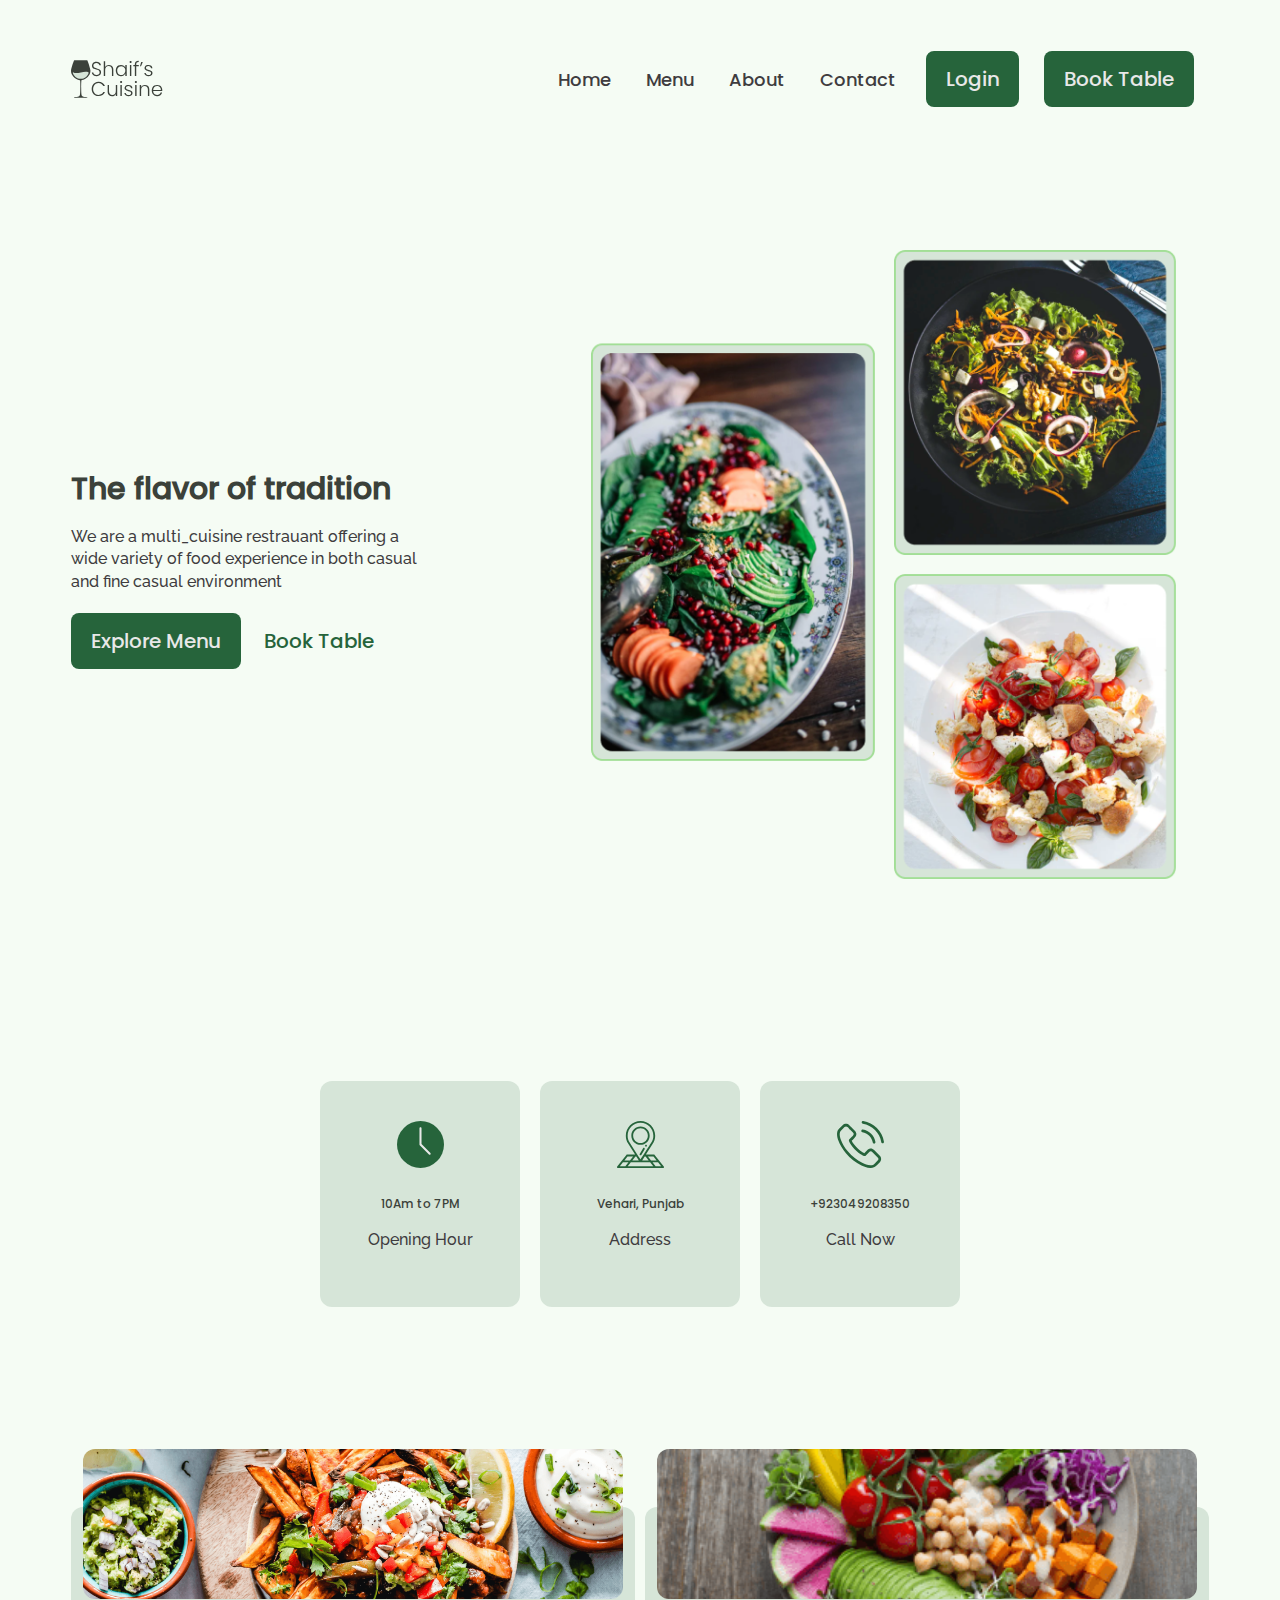
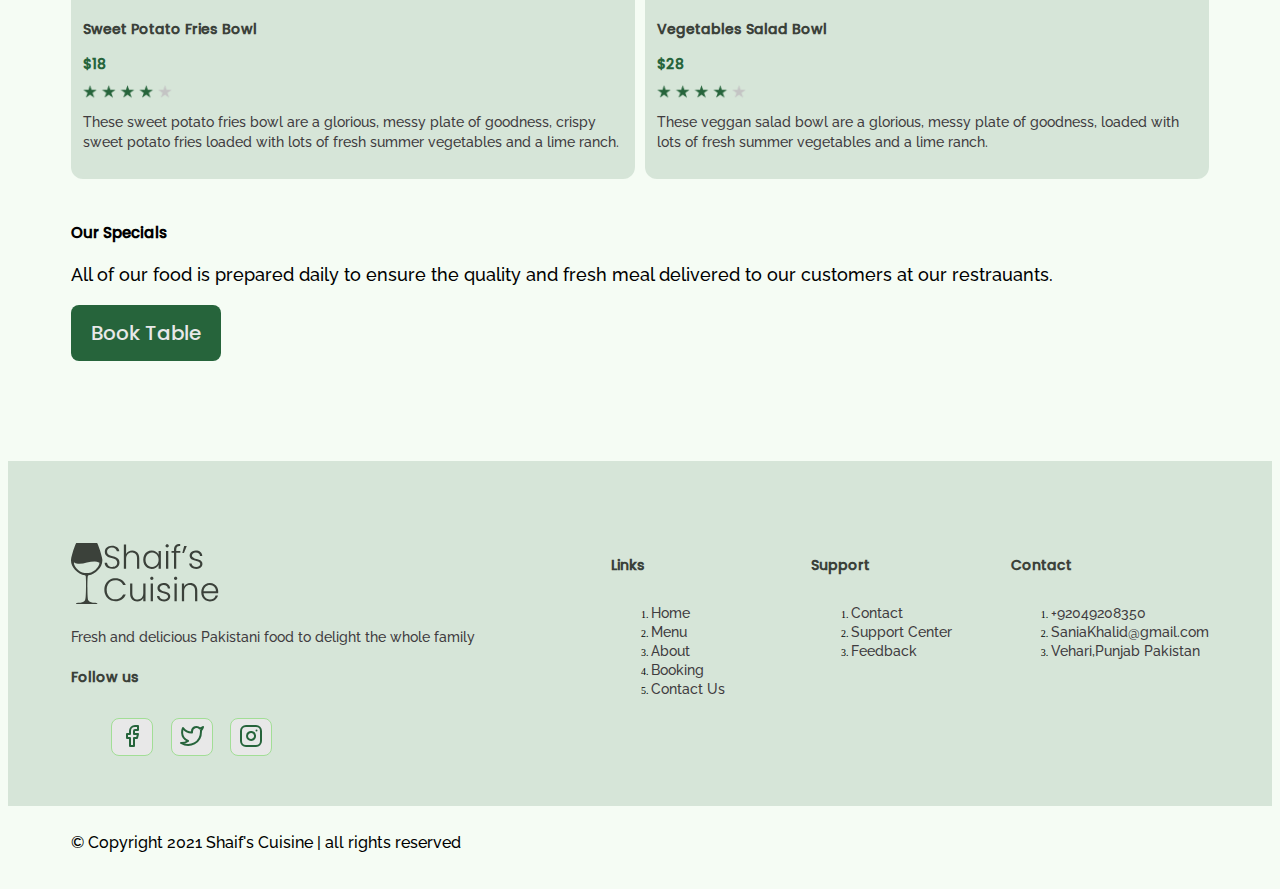
<file: index.html>
<!DOCTYPE html>
<html lang="en">
<head>
    <meta charset="UTF-8">
    <meta http-equiv="X-UA-Compatible" content="IE=edge">
    <meta name="viewport" content="width=device-width, initial-scale=1.0">
    <title>Home | Shaif's Cuisine</title>
    <link rel="stylesheet" href="global.css">
    <link rel="stylesheet" href="component.css">
    <link rel="stylesheet" href="home.css">
</head>
<body>
    <div class="nav">
        <div class="container">
            <div class="nav__wrapper">
                <a href="./index.html" class="logo">
                    <img src="./images/logo.svg" alt="Shaif's Cuisuine">
                </a>
                <nav>
                    <div class="nav__icon">
                        <svg
                        xmlns="http://www.w3.org/2000/svg"
                        width="24"
                        height="24"
                        viewBox="0 0 24 24"
                        fill="none"
                        stroke="currentColor"
                        stroke-width="2"
                        stroke-linecap="round"
                        stroke-linejoin="round"
                      >
                        <line x1="3" y1="12" x2="21" y2="12" />
                        <line x1="3" y1="6" x2="21" y2="6" />
                        <line x1="3" y1="18" x2="21" y2="18" />
                      </svg> 
                    </div>
                    <div class="nav__bgoverlay "></div>
                    <ul class="nav-list">
                        <div class="nav__close">
                            <svg
                            xmlns="http://www.w3.org/2000/svg"
                            width="24"
                            height="24"
                            viewBox="0 0 24 24"
                            fill="none"
                            stroke="#26643b"
                            stroke-width="2"
                            stroke-linecap="round"
                            stroke-linejoin="round"
                            >
                            <line x1="18" y1="6" x2="6" y2="18" />
                            <line x1="6" y1="6" x2="18" y2="18" />
                            </svg>
                        </div>
                        <div class="nav__list__wrapper">
                            <li><a href="./index.html" class="nav__link">Home</a></li>
                            <li><a href="./menu.html" class="nav__link">Menu</a></li>
                            <li><a href="./about.html" class="nav__link">About</a></li>
                            <li><a href="./contact.html" class="nav__link">Contact</a></li>
                            <li><a href="./booking.html" class="btn primary-btn">Login</a></li>
                            <li><a href="./booking.html" class="btn primary-btn">Book Table</a></li>
                        </div>
                    </ul>
                </nav>
            </div>
        </div>
    </div> 
    <!--Hero Section-->
    <section id="hero">
        <div class="container">
            <div class="hero__wrapper">
                <div class="hero__left">
                    <div class="hero__left__wrapper">
                        <h1 class="hero__heading">The flavor of tradition</h1>
                        <p class="hero__info">
                            We are a multi_cuisine restrauant offering a wide variety of food experience in both
                            casual and fine casual environment
                        </p>
                        <div class="button__wrapper">
                            <a href="#" class="btn primary-btn">Explore Menu</a>
                            <a href="./booking.html" class="btn">Book Table</a>
                        </div>
                    </div>
                </div>
                <div class="hero__right">
                    <div class="hero__img__wrapper">
                        <img src="./images/heroImg.png" alt="Foodie">
                    </div>
                </div>
            </div>
        </div>
    </section>
    <!--End of Hero Section-->
    <!--Store Info Section-->
    <section id="storeInfo">
        <div class="container">
            <div class="storeInfo__wrapper">
                <div class="storeInfo__item">
                    <div class="storeInfo__icon">
                        <img src="./images/wall-clock-icon.svg" alt="icon">
                    </div>
                    <h3 class="storeInfo__title">10Am to 7PM</h3>
                    <p class="storeInfo__text">Opening Hour</p>
                </div>
                <div class="storeInfo__item">
                    <div class="storeInfo__icon">
                        <img src="./images/address-icon.svg" alt="icon">
                    </div>
                    <h3 class="storeInfo__title">Vehari, Punjab</h3>
                    <p class="storeInfo__text">Address</p>
                </div>
                <div class="storeInfo__item">
                    <div class="storeInfo__icon">
                        <img src="./images/phone-icon.svg" alt="icon">
                    </div>
                    <h3 class="storeInfo__title">+923049208350</h3>
                    <p class="storeInfo__text">Call Now</p>
                </div>
            </div>
        </div>
    </section>
    <!--End of Store Info Section-->
    <!--Our Special's Section-->
    <section id="ourSpecials">
        <div class="container">
            <div class="ourSpecials__wrapper">
                <div class="ourSpecials__left">
                    <div class="ourSpecials__item1">
                        <div class="ourSpecials__item__img">
                            <img src="./images/food-3.png" alt="Food Image">
                        </div>
                        <h2 class="ourSpecials__item__title">Sweet Potato Fries Bowl</h2>
                        <h3 class="ourSpecials__item__price">$18</h3>
                        <div class="ourSpecials__item__star">
                            <img src="./images/3star.png" alt="Stars">
                        </div>
                        <p class="ourSpecials__item__text">
                            These sweet potato fries bowl are a glorious, messy plate of goodness, crispy
                            sweet potato fries loaded with lots of fresh summer vegetables and a lime ranch.
                        </p>
                    </div>
                    <div class="ourSpecials__item2">
                        <div class="ourSpecials__item__img">
                            <img src="./images/food-1.png" alt="Food Image">
                        </div>
                        <h2 class="ourSpecials__item__title">Vegetables Salad Bowl</h2>
                        <h3 class="ourSpecials__item__price">$28</h3>
                        <div class="ourSpecials__item__star">
                            <img src="./images/3star.png" alt="Stars">
                        </div>
                        <p class="ourSpecials__item__text">
                            These veggan salad bowl are a glorious, messy plate of goodness, 
                             loaded with lots of fresh summer vegetables and a lime ranch.
                        </p>
                    </div>
                </div>
                <div class="ourSpecials__right">
                    <h2 class="ourSpecials__title">Our Specials</h2>
                    <p class="ourSpecials__text">
                        All of our food is prepared daily to ensure the quality and fresh meal delivered to our
                        customers at our restrauants.
                    </p>
                    <a href="./booking.html" class="btn primary-btn">Book Table</a>
                </div>
            </div>
        </div>
    </section>
     <!--ENd of Our Special's Section-->
    <footer>
        <div class="container">
            <div class="footer__wrapper">
                <div class="footer__column1">
                    <div class="footer__logo">
                        <img src="./images/logo.svg" alt="Shaif's Cuision">
                    </div>
                    <p class="footer__description">Fresh and delicious Pakistani food to delight the whole family</p>
                    <div class="footer__socials">
                        <h4 class="footer__socials__title">Follow us</h4>
                        <ol>
                            <li>
                                <a href="#">
                                    <svg
                                    xmlns="http://www.w3.org/2000/svg"
                                    width="24"
                                    height="24"
                                    viewBox="0 0 24 24"
                                    fill="none"
                                    stroke="#26643b"
                                    stroke-width="2"
                                    stroke-linecap="round"
                                    stroke-linejoin="round"
                                    >
                                    <path d="M18 2h-3a5 5 0 0 0-5 5v3H7v4h3v8h4v-8h3l1-4h-4V7a1 1 0 0 1 1-1h3z" />
                                    </svg>
                                </a>
                            </li>
                            <li>
                                <a href="#">
                                    <svg
                                    xmlns="http://www.w3.org/2000/svg"
                                    width="24"
                                    height="24"
                                    viewBox="0 0 24 24"
                                    fill="none"
                                    stroke="#26643b"
                                    stroke-width="2"
                                    stroke-linecap="round"
                                    stroke-linejoin="round"
                                    >
                                    <path d="M23 3a10.9 10.9 0 0 1-3.14 1.53 4.48 4.48 0 0 0-7.86 3v1A10.66 10.66 0 0 1 3 4s-4 9 5 13a11.64 11.64 0 0 1-7 2c9 5 20 0 20-11.5a4.5 4.5 0 0 0-.08-.83A7.72 7.72 0 0 0 23 3z" />
                                    </svg>
                                </a>
                            </li>
                            <li>
                                <a href="#">
                                    <svg
                                    xmlns="http://www.w3.org/2000/svg"
                                    width="24"
                                    height="24"
                                    viewBox="0 0 24 24"
                                    fill="none"
                                    stroke="#26643b"
                                    stroke-width="2"
                                    stroke-linecap="round"
                                    stroke-linejoin="round"
                                    >
                                    <rect x="2" y="2" width="20" height="20" rx="5" ry="5" />
                                    <path d="M16 11.37A4 4 0 1 1 12.63 8 4 4 0 0 1 16 11.37z" />
                                    <line x1="17.5" y1="6.5" x2="17.51" y2="6.5" />
                                    </svg>
                                </a>
                            </li>
                        </ol>
                    </div>
                </div>
                <div class="footer__column2">
                    <h3 class="footer__text__titles">Links</h3>
                    <ol class="footer__text">
                        <li>
                            <a href="./index.html">Home</a>
                        </li> 
                         <li>
                            <a href="./menu.html">Menu</a>
                        </li>
                        <li>
                            <a href="./about.html">About</a>
                        </li>
                        <li>
                            <a href="./booking.html">Booking</a>
                        </li>
                        <li>
                            <a href="./contact.html">Contact Us</a>
                        </li>
                    </ol>
                </div>
                <div class="footer__column3">
                    <h3 class="footer__text__titles">Support</h3>
                    <ol class="footer__text">
                        <li>
                            <a href="./contact.html">Contact</a>
                        </li> 
                         <li>
                            <a href="#">Support Center</a>
                        </li>
                        <li>
                            <a href="#">Feedback</a>
                    </ol>
                </div>
                <div class="footer__column2">
                    <h3 class="footer__text__titles">Contact</h3>
                    <ol class="footer__text">
                        <li>
                            <a href="#">+92049208350</a>
                        </li> 
                         <li>
                            <a href="#">SaniaKhalid@gmail.com</a>
                        </li>
                        <li>
                            <a href="#">Vehari,Punjab Pakistan</a>
                    </ol>
                </div>
            </div>
        </div>
    </footer>
    <div id="copyright">
        <div class="container">
            <p class="copyright__text">
                © Copyright 2021 Shaif's Cuisine | all rights reserved
            </p>
        </div>
    </div>
    <script src="./main.js"></script>              
  </body>
</html>
</file>
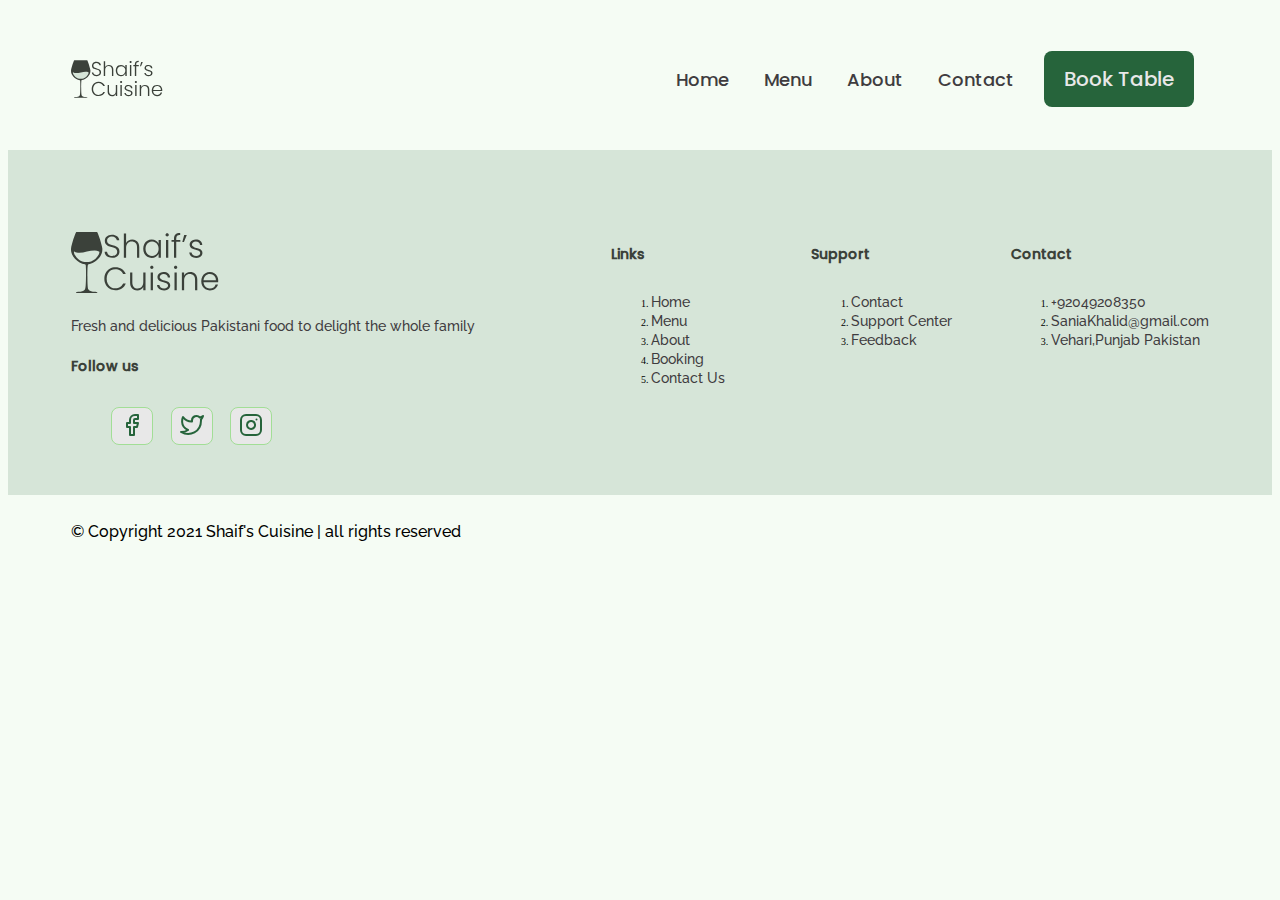
<file: about.html>
<!DOCTYPE html>
<html lang="en">
<head>
    <meta charset="UTF-8">
    <meta http-equiv="X-UA-Compatible" content="IE=edge">
    <meta name="viewport" content="width=device-width, initial-scale=1.0">
    <title>About | Shaif's Cuisine</title>
    <link rel="stylesheet" href="global.css">
    <link rel="stylesheet" href="component.css">
</head>
<body>
    <div class="nav">
        <div class="container">
            <div class="nav__wrapper">
                <a href="./index.html" class="logo">
                    <img src="./images/logo.svg" alt="Shaif's Cuisuine">
                </a>
                <nav>
                    <div class="nav__icon">
                        <svg
                        xmlns="http://www.w3.org/2000/svg"
                        width="24"
                        height="24"
                        viewBox="0 0 24 24"
                        fill="none"
                        stroke="currentColor"
                        stroke-width="2"
                        stroke-linecap="round"
                        stroke-linejoin="round"
                      >
                        <line x1="3" y1="12" x2="21" y2="12" />
                        <line x1="3" y1="6" x2="21" y2="6" />
                        <line x1="3" y1="18" x2="21" y2="18" />
                      </svg> 
                    </div>
                    <div class="nav__bgoverlay "></div>
                    <ul class="nav-list">
                        <div class="nav__close">
                            <svg
                            xmlns="http://www.w3.org/2000/svg"
                            width="24"
                            height="24"
                            viewBox="0 0 24 24"
                            fill="none"
                            stroke="#26643b"
                            stroke-width="2"
                            stroke-linecap="round"
                            stroke-linejoin="round"
                            >
                            <line x1="18" y1="6" x2="6" y2="18" />
                            <line x1="6" y1="6" x2="18" y2="18" />
                            </svg>
                        </div>
                        <div class="nav__list__wrapper">
                            <li><a href="./index.html" class="nav__link">Home</a></li>
                            <li><a href="./menu.html" class="nav__link">Menu</a></li>
                            <li><a href="./about.html" class="nav__link">About</a></li>
                            <li><a href="./contact.html" class="nav__link">Contact</a></li>
                            <li><a href="./booking.html" class="btn primary-btn">Book Table</a></li>
                        </div>
                    </ul>
                </nav>
            </div>
        </div>
    </div> 
    <footer>
        <div class="container">
            <div class="footer__wrapper">
                <div class="footer__column1">
                    <div class="footer__logo">
                        <img src="./images/logo.svg" alt="Shaif's Cuision">
                    </div>
                    <p class="footer__description">Fresh and delicious Pakistani food to delight the whole family</p>
                    <div class="footer__socials">
                        <h4 class="footer__socials__title">Follow us</h4>
                        <ol>
                            <li>
                                <a href="#">
                                    <svg
                                    xmlns="http://www.w3.org/2000/svg"
                                    width="24"
                                    height="24"
                                    viewBox="0 0 24 24"
                                    fill="none"
                                    stroke="#26643b"
                                    stroke-width="2"
                                    stroke-linecap="round"
                                    stroke-linejoin="round"
                                    >
                                    <path d="M18 2h-3a5 5 0 0 0-5 5v3H7v4h3v8h4v-8h3l1-4h-4V7a1 1 0 0 1 1-1h3z" />
                                    </svg>
                                </a>
                            </li>
                            <li>
                                <a href="#">
                                    <svg
                                    xmlns="http://www.w3.org/2000/svg"
                                    width="24"
                                    height="24"
                                    viewBox="0 0 24 24"
                                    fill="none"
                                    stroke="#26643b"
                                    stroke-width="2"
                                    stroke-linecap="round"
                                    stroke-linejoin="round"
                                    >
                                    <path d="M23 3a10.9 10.9 0 0 1-3.14 1.53 4.48 4.48 0 0 0-7.86 3v1A10.66 10.66 0 0 1 3 4s-4 9 5 13a11.64 11.64 0 0 1-7 2c9 5 20 0 20-11.5a4.5 4.5 0 0 0-.08-.83A7.72 7.72 0 0 0 23 3z" />
                                    </svg>
                                </a>
                            </li>
                            <li>
                                <a href="#">
                                    <svg
                                    xmlns="http://www.w3.org/2000/svg"
                                    width="24"
                                    height="24"
                                    viewBox="0 0 24 24"
                                    fill="none"
                                    stroke="#26643b"
                                    stroke-width="2"
                                    stroke-linecap="round"
                                    stroke-linejoin="round"
                                    >
                                    <rect x="2" y="2" width="20" height="20" rx="5" ry="5" />
                                    <path d="M16 11.37A4 4 0 1 1 12.63 8 4 4 0 0 1 16 11.37z" />
                                    <line x1="17.5" y1="6.5" x2="17.51" y2="6.5" />
                                    </svg>
                                </a>
                            </li>
                        </ol>
                    </div>
                </div>
                <div class="footer__column2">
                    <h3 class="footer__text__titles">Links</h3>
                    <ol class="footer__text">
                        <li>
                            <a href="./index.html">Home</a>
                        </li> 
                         <li>
                            <a href="./menu.html">Menu</a>
                        </li>
                        <li>
                            <a href="./about.html">About</a>
                        </li>
                        <li>
                            <a href="./booking.html">Booking</a>
                        </li>
                        <li>
                            <a href="./contact.html">Contact Us</a>
                        </li>
                    </ol>
                </div>
                <div class="footer__column3">
                    <h3 class="footer__text__titles">Support</h3>
                    <ol class="footer__text">
                        <li>
                            <a href="./contact.html">Contact</a>
                        </li> 
                         <li>
                            <a href="#">Support Center</a>
                        </li>
                        <li>
                            <a href="#">Feedback</a>
                    </ol>
                </div>
                <div class="footer__column2">
                    <h3 class="footer__text__titles">Contact</h3>
                    <ol class="footer__text">
                        <li>
                            <a href="#">+92049208350</a>
                        </li> 
                         <li>
                            <a href="#">SaniaKhalid@gmail.com</a>
                        </li>
                        <li>
                            <a href="#">Vehari,Punjab Pakistan</a>
                    </ol>
                </div>
            </div>
        </div>
    </footer>
    <div id="copyright">
        <div class="container">
            <p class="copyright__text">
                © Copyright 2021 Shaif's Cuisine | all rights reserved
            </p>
        </div>
    </div>
    <script src="./main.js"></script>              
  </body>
</html>
</file>
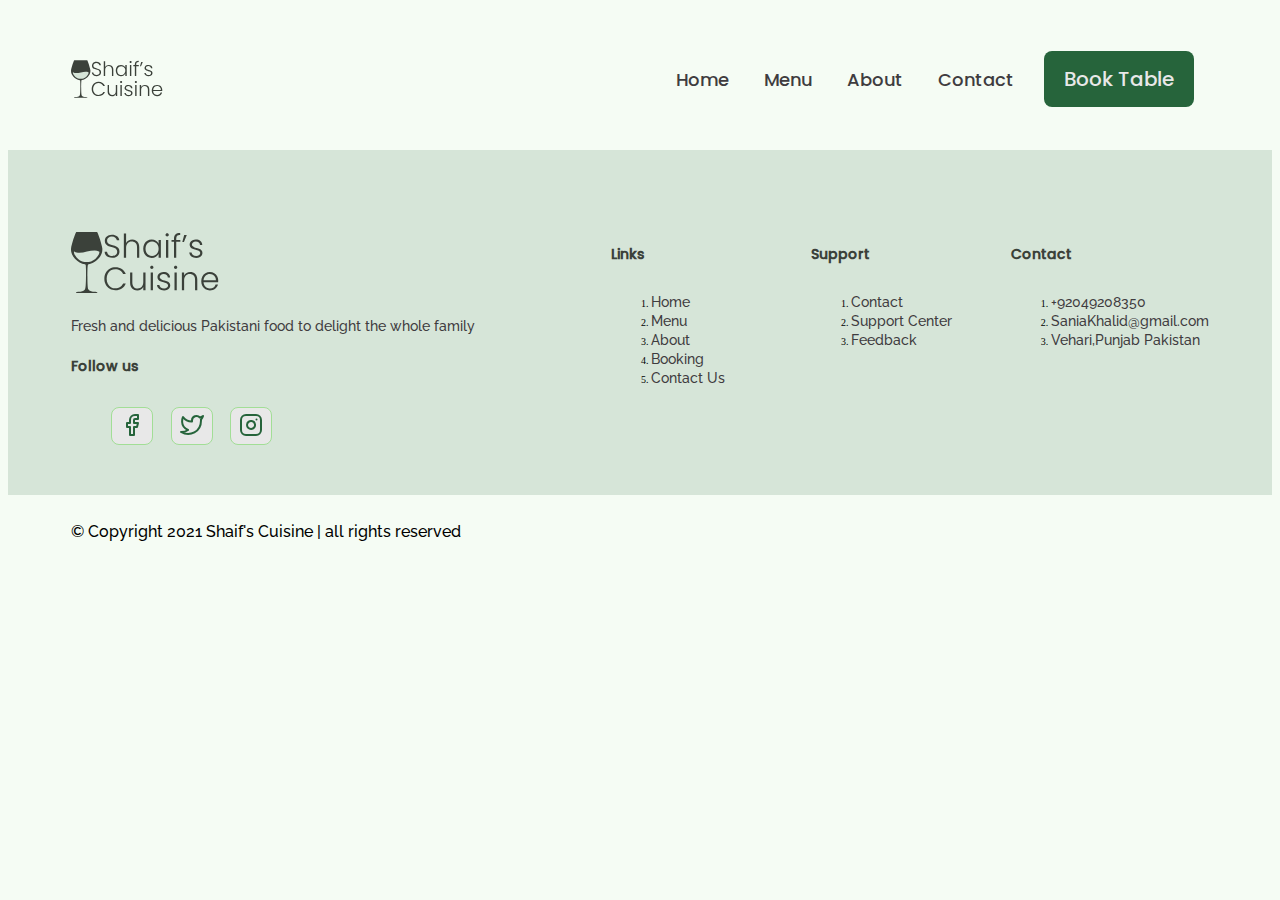
<file: booking.html>
<!DOCTYPE html>
<html lang="en">
<head>
    <meta charset="UTF-8">
    <meta http-equiv="X-UA-Compatible" content="IE=edge">
    <meta name="viewport" content="width=device-width, initial-scale=1.0">
    <title>Booking | Shaif's Cuisine</title>
    <link rel="stylesheet" href="global.css">
    <link rel="stylesheet" href="component.css">
</head>
<body>
    <div class="nav">
        <div class="container">
            <div class="nav__wrapper">
                <a href="./index.html" class="logo">
                    <img src="./images/logo.svg" alt="Shaif's Cuisuine">
                </a>
                <nav>
                    <div class="nav__icon">
                        <svg
                        xmlns="http://www.w3.org/2000/svg"
                        width="24"
                        height="24"
                        viewBox="0 0 24 24"
                        fill="none"
                        stroke="currentColor"
                        stroke-width="2"
                        stroke-linecap="round"
                        stroke-linejoin="round"
                      >
                        <line x1="3" y1="12" x2="21" y2="12" />
                        <line x1="3" y1="6" x2="21" y2="6" />
                        <line x1="3" y1="18" x2="21" y2="18" />
                      </svg> 
                    </div>
                    <div class="nav__bgoverlay "></div>
                    <ul class="nav-list">
                        <div class="nav__close">
                            <svg
                            xmlns="http://www.w3.org/2000/svg"
                            width="24"
                            height="24"
                            viewBox="0 0 24 24"
                            fill="none"
                            stroke="#26643b"
                            stroke-width="2"
                            stroke-linecap="round"
                            stroke-linejoin="round"
                            >
                            <line x1="18" y1="6" x2="6" y2="18" />
                            <line x1="6" y1="6" x2="18" y2="18" />
                            </svg>
                        </div>
                        <div class="nav__list__wrapper">
                            <li><a href="./index.html" class="nav__link">Home</a></li>
                            <li><a href="./menu.html" class="nav__link">Menu</a></li>
                            <li><a href="./about.html" class="nav__link">About</a></li>
                            <li><a href="./contact.html" class="nav__link">Contact</a></li>
                            <li><a href="./booking.html" class="btn primary-btn">Book Table</a></li>
                        </div>
                    </ul>
                </nav>
            </div>
        </div>
    </div> 
    <footer>
        <div class="container">
            <div class="footer__wrapper">
                <div class="footer__column1">
                    <div class="footer__logo">
                        <img src="./images/logo.svg" alt="Shaif's Cuision">
                    </div>
                    <p class="footer__description">Fresh and delicious Pakistani food to delight the whole family</p>
                    <div class="footer__socials">
                        <h4 class="footer__socials__title">Follow us</h4>
                        <ol>
                            <li>
                                <a href="#">
                                    <svg
                                    xmlns="http://www.w3.org/2000/svg"
                                    width="24"
                                    height="24"
                                    viewBox="0 0 24 24"
                                    fill="none"
                                    stroke="#26643b"
                                    stroke-width="2"
                                    stroke-linecap="round"
                                    stroke-linejoin="round"
                                    >
                                    <path d="M18 2h-3a5 5 0 0 0-5 5v3H7v4h3v8h4v-8h3l1-4h-4V7a1 1 0 0 1 1-1h3z" />
                                    </svg>
                                </a>
                            </li>
                            <li>
                                <a href="#">
                                    <svg
                                    xmlns="http://www.w3.org/2000/svg"
                                    width="24"
                                    height="24"
                                    viewBox="0 0 24 24"
                                    fill="none"
                                    stroke="#26643b"
                                    stroke-width="2"
                                    stroke-linecap="round"
                                    stroke-linejoin="round"
                                    >
                                    <path d="M23 3a10.9 10.9 0 0 1-3.14 1.53 4.48 4.48 0 0 0-7.86 3v1A10.66 10.66 0 0 1 3 4s-4 9 5 13a11.64 11.64 0 0 1-7 2c9 5 20 0 20-11.5a4.5 4.5 0 0 0-.08-.83A7.72 7.72 0 0 0 23 3z" />
                                    </svg>
                                </a>
                            </li>
                            <li>
                                <a href="#">
                                    <svg
                                    xmlns="http://www.w3.org/2000/svg"
                                    width="24"
                                    height="24"
                                    viewBox="0 0 24 24"
                                    fill="none"
                                    stroke="#26643b"
                                    stroke-width="2"
                                    stroke-linecap="round"
                                    stroke-linejoin="round"
                                    >
                                    <rect x="2" y="2" width="20" height="20" rx="5" ry="5" />
                                    <path d="M16 11.37A4 4 0 1 1 12.63 8 4 4 0 0 1 16 11.37z" />
                                    <line x1="17.5" y1="6.5" x2="17.51" y2="6.5" />
                                    </svg>
                                </a>
                            </li>
                        </ol>
                    </div>
                </div>
                <div class="footer__column2">
                    <h3 class="footer__text__titles">Links</h3>
                    <ol class="footer__text">
                        <li>
                            <a href="./index.html">Home</a>
                        </li> 
                         <li>
                            <a href="./menu.html">Menu</a>
                        </li>
                        <li>
                            <a href="./about.html">About</a>
                        </li>
                        <li>
                            <a href="./booking.html">Booking</a>
                        </li>
                        <li>
                            <a href="./contact.html">Contact Us</a>
                        </li>
                    </ol>
                </div>
                <div class="footer__column3">
                    <h3 class="footer__text__titles">Support</h3>
                    <ol class="footer__text">
                        <li>
                            <a href="./contact.html">Contact</a>
                        </li> 
                         <li>
                            <a href="#">Support Center</a>
                        </li>
                        <li>
                            <a href="#">Feedback</a>
                    </ol>
                </div>
                <div class="footer__column2">
                    <h3 class="footer__text__titles">Contact</h3>
                    <ol class="footer__text">
                        <li>
                            <a href="#">+92049208350</a>
                        </li> 
                         <li>
                            <a href="#">SaniaKhalid@gmail.com</a>
                        </li>
                        <li>
                            <a href="#">Vehari,Punjab Pakistan</a>
                    </ol>
                </div>
            </div>
        </div>
    </footer>
    <div id="copyright">
        <div class="container">
            <p class="copyright__text">
                © Copyright 2021 Shaif's Cuisine | all rights reserved
            </p>
        </div>
    </div>
    <script src="./main.js"></script>              
  </body>
</html>
</file>
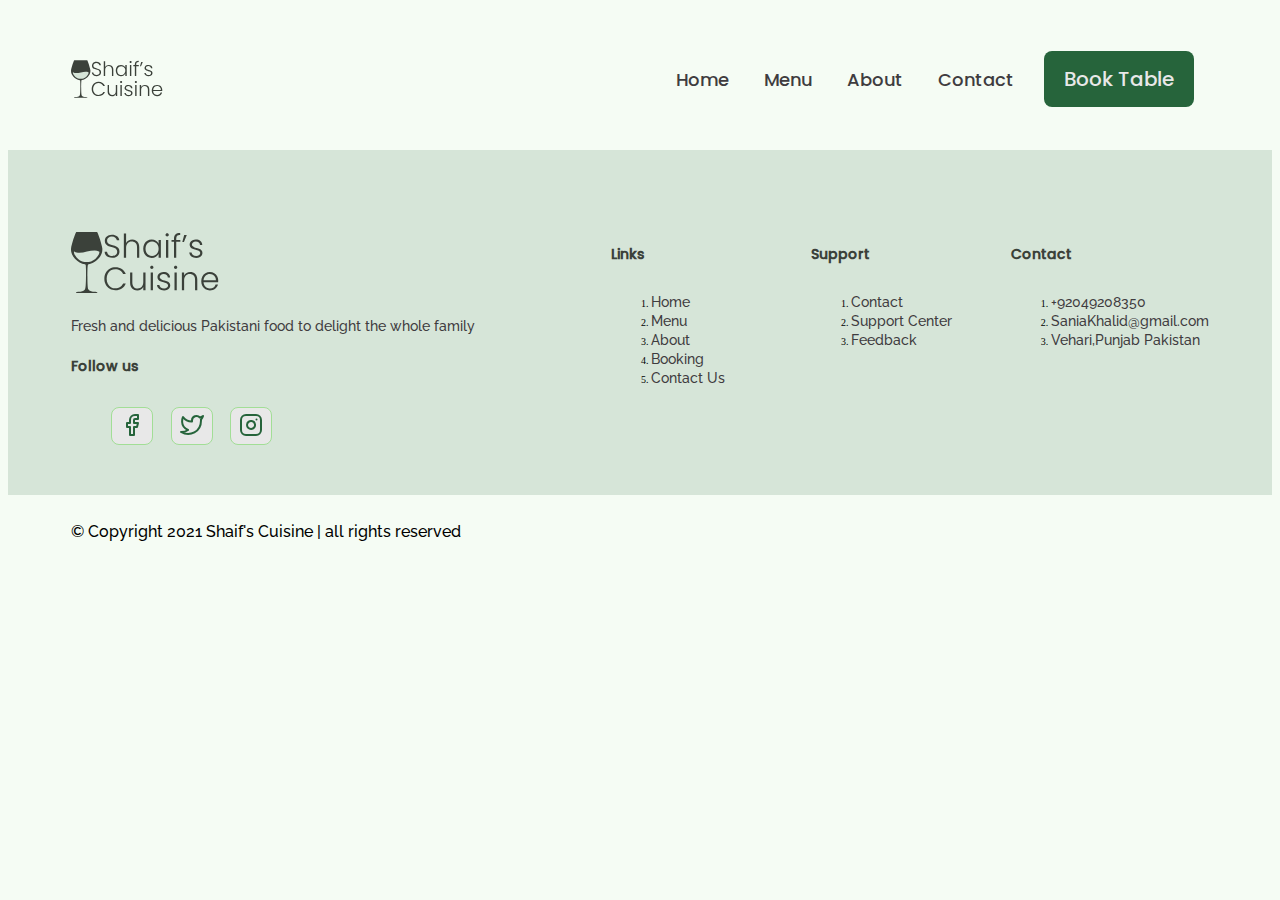
<file: contact.html>
<!DOCTYPE html>
<html lang="en">
<head>
    <meta charset="UTF-8">
    <meta http-equiv="X-UA-Compatible" content="IE=edge">
    <meta name="viewport" content="width=device-width, initial-scale=1.0">
    <title>Contact | Shaif's Cuisine</title>
    <link rel="stylesheet" href="global.css">
    <link rel="stylesheet" href="component.css">
</head>
<body>
    <div class="nav">
        <div class="container">
            <div class="nav__wrapper">
                <a href="./index.html" class="logo">
                    <img src="./images/logo.svg" alt="Shaif's Cuisuine">
                </a>
                <nav>
                    <div class="nav__icon">
                        <svg
                        xmlns="http://www.w3.org/2000/svg"
                        width="24"
                        height="24"
                        viewBox="0 0 24 24"
                        fill="none"
                        stroke="currentColor"
                        stroke-width="2"
                        stroke-linecap="round"
                        stroke-linejoin="round"
                      >
                        <line x1="3" y1="12" x2="21" y2="12" />
                        <line x1="3" y1="6" x2="21" y2="6" />
                        <line x1="3" y1="18" x2="21" y2="18" />
                      </svg> 
                    </div>
                    <div class="nav__bgoverlay "></div>
                    <ul class="nav-list">
                        <div class="nav__close">
                            <svg
                            xmlns="http://www.w3.org/2000/svg"
                            width="24"
                            height="24"
                            viewBox="0 0 24 24"
                            fill="none"
                            stroke="#26643b"
                            stroke-width="2"
                            stroke-linecap="round"
                            stroke-linejoin="round"
                            >
                            <line x1="18" y1="6" x2="6" y2="18" />
                            <line x1="6" y1="6" x2="18" y2="18" />
                            </svg>
                        </div>
                        <div class="nav__list__wrapper">
                            <li><a href="./index.html" class="nav__link">Home</a></li>
                            <li><a href="./menu.html" class="nav__link">Menu</a></li>
                            <li><a href="./about.html" class="nav__link">About</a></li>
                            <li><a href="./contact.html" class="nav__link">Contact</a></li>
                            <li><a href="./booking.html" class="btn primary-btn">Book Table</a></li>
                        </div>
                    </ul>
                </nav>
            </div>
        </div>
    </div> 
    <footer>
        <div class="container">
            <div class="footer__wrapper">
                <div class="footer__column1">
                    <div class="footer__logo">
                        <img src="./images/logo.svg" alt="Shaif's Cuision">
                    </div>
                    <p class="footer__description">Fresh and delicious Pakistani food to delight the whole family</p>
                    <div class="footer__socials">
                        <h4 class="footer__socials__title">Follow us</h4>
                        <ol>
                            <li>
                                <a href="#">
                                    <svg
                                    xmlns="http://www.w3.org/2000/svg"
                                    width="24"
                                    height="24"
                                    viewBox="0 0 24 24"
                                    fill="none"
                                    stroke="#26643b"
                                    stroke-width="2"
                                    stroke-linecap="round"
                                    stroke-linejoin="round"
                                    >
                                    <path d="M18 2h-3a5 5 0 0 0-5 5v3H7v4h3v8h4v-8h3l1-4h-4V7a1 1 0 0 1 1-1h3z" />
                                    </svg>
                                </a>
                            </li>
                            <li>
                                <a href="#">
                                    <svg
                                    xmlns="http://www.w3.org/2000/svg"
                                    width="24"
                                    height="24"
                                    viewBox="0 0 24 24"
                                    fill="none"
                                    stroke="#26643b"
                                    stroke-width="2"
                                    stroke-linecap="round"
                                    stroke-linejoin="round"
                                    >
                                    <path d="M23 3a10.9 10.9 0 0 1-3.14 1.53 4.48 4.48 0 0 0-7.86 3v1A10.66 10.66 0 0 1 3 4s-4 9 5 13a11.64 11.64 0 0 1-7 2c9 5 20 0 20-11.5a4.5 4.5 0 0 0-.08-.83A7.72 7.72 0 0 0 23 3z" />
                                    </svg>
                                </a>
                            </li>
                            <li>
                                <a href="#">
                                    <svg
                                    xmlns="http://www.w3.org/2000/svg"
                                    width="24"
                                    height="24"
                                    viewBox="0 0 24 24"
                                    fill="none"
                                    stroke="#26643b"
                                    stroke-width="2"
                                    stroke-linecap="round"
                                    stroke-linejoin="round"
                                    >
                                    <rect x="2" y="2" width="20" height="20" rx="5" ry="5" />
                                    <path d="M16 11.37A4 4 0 1 1 12.63 8 4 4 0 0 1 16 11.37z" />
                                    <line x1="17.5" y1="6.5" x2="17.51" y2="6.5" />
                                    </svg>
                                </a>
                            </li>
                        </ol>
                    </div>
                </div>
                <div class="footer__column2">
                    <h3 class="footer__text__titles">Links</h3>
                    <ol class="footer__text">
                        <li>
                            <a href="./index.html">Home</a>
                        </li> 
                         <li>
                            <a href="./menu.html">Menu</a>
                        </li>
                        <li>
                            <a href="./about.html">About</a>
                        </li>
                        <li>
                            <a href="./booking.html">Booking</a>
                        </li>
                        <li>
                            <a href="./contact.html">Contact Us</a>
                        </li>
                    </ol>
                </div>
                <div class="footer__column3">
                    <h3 class="footer__text__titles">Support</h3>
                    <ol class="footer__text">
                        <li>
                            <a href="./contact.html">Contact</a>
                        </li> 
                         <li>
                            <a href="#">Support Center</a>
                        </li>
                        <li>
                            <a href="#">Feedback</a>
                    </ol>
                </div>
                <div class="footer__column2">
                    <h3 class="footer__text__titles">Contact</h3>
                    <ol class="footer__text">
                        <li>
                            <a href="#">+92049208350</a>
                        </li> 
                         <li>
                            <a href="#">SaniaKhalid@gmail.com</a>
                        </li>
                        <li>
                            <a href="#">Vehari,Punjab Pakistan</a>
                    </ol>
                </div>
            </div>
        </div>
    </footer>
    <div id="copyright">
        <div class="container">
            <p class="copyright__text">
                © Copyright 2021 Shaif's Cuisine | all rights reserved
            </p>
        </div>
    </div>
    <script src="./main.js"></script>              
  </body>
</html>
</file>
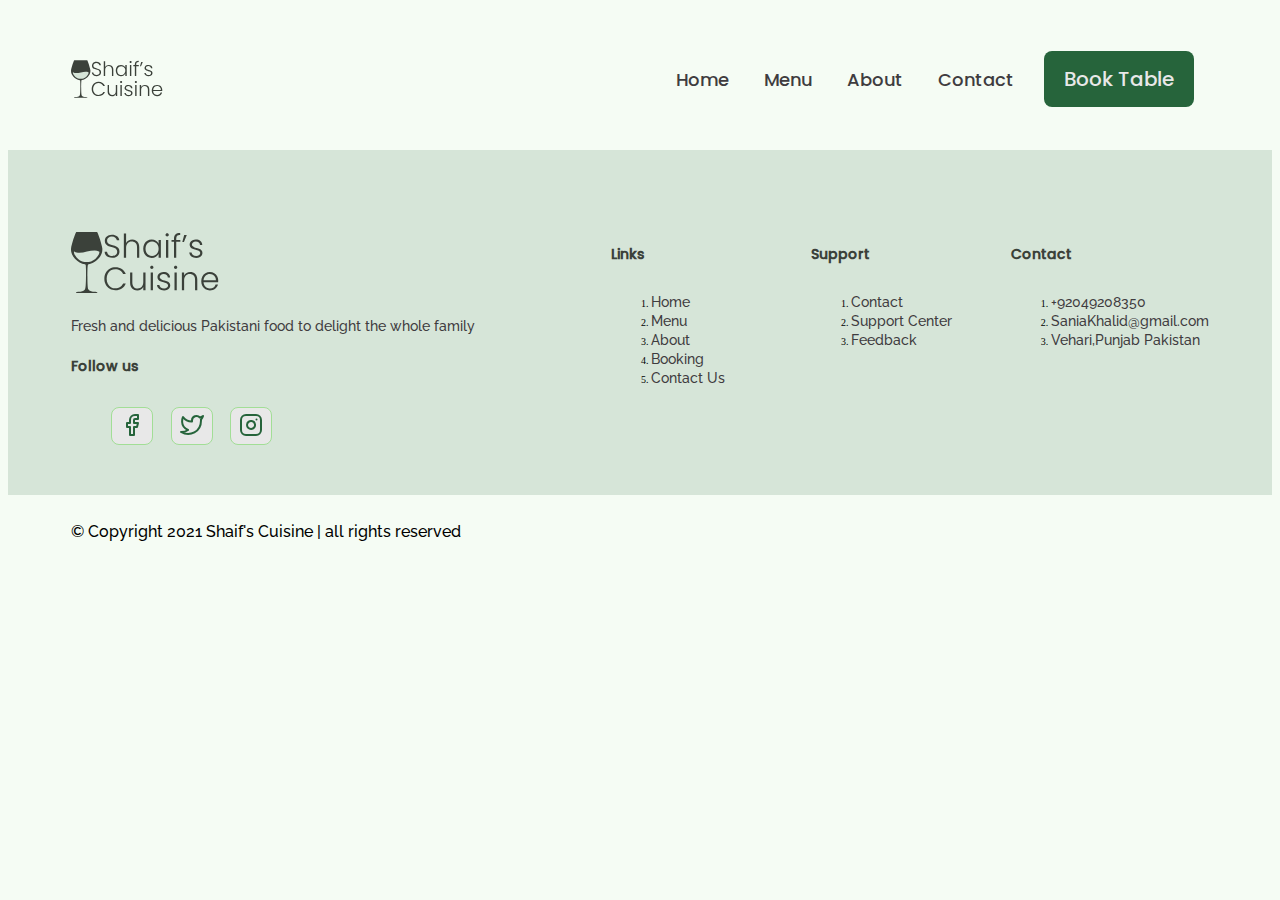
<file: menu.html>
<!DOCTYPE html>
<html lang="en">
<head>
    <meta charset="UTF-8">
    <meta http-equiv="X-UA-Compatible" content="IE=edge">
    <meta name="viewport" content="width=device-width, initial-scale=1.0">
    <title>Menu | Shaif's Cuisine</title>
    <link rel="stylesheet" href="global.css">
    <link rel="stylesheet" href="component.css">
</head>
<body>
    <div class="nav">
        <div class="container">
            <div class="nav__wrapper">
                <a href="./index.html" class="logo">
                    <img src="./images/logo.svg" alt="Shaif's Cuisuine">
                </a>
                <nav>
                    <div class="nav__icon">
                        <svg
                        xmlns="http://www.w3.org/2000/svg"
                        width="24"
                        height="24"
                        viewBox="0 0 24 24"
                        fill="none"
                        stroke="currentColor"
                        stroke-width="2"
                        stroke-linecap="round"
                        stroke-linejoin="round"
                      >
                        <line x1="3" y1="12" x2="21" y2="12" />
                        <line x1="3" y1="6" x2="21" y2="6" />
                        <line x1="3" y1="18" x2="21" y2="18" />
                      </svg> 
                    </div>
                    <div class="nav__bgoverlay "></div>
                    <ul class="nav-list">
                        <div class="nav__close">
                            <svg
                            xmlns="http://www.w3.org/2000/svg"
                            width="24"
                            height="24"
                            viewBox="0 0 24 24"
                            fill="none"
                            stroke="#26643b"
                            stroke-width="2"
                            stroke-linecap="round"
                            stroke-linejoin="round"
                            >
                            <line x1="18" y1="6" x2="6" y2="18" />
                            <line x1="6" y1="6" x2="18" y2="18" />
                            </svg>
                        </div>
                        <div class="nav__list__wrapper">
                            <li><a href="./index.html" class="nav__link">Home</a></li>
                            <li><a href="./menu.html" class="nav__link">Menu</a></li>
                            <li><a href="./about.html" class="nav__link">About</a></li>
                            <li><a href="./contact.html" class="nav__link">Contact</a></li>
                            <li><a href="./booking.html" class="btn primary-btn">Book Table</a></li>
                        </div>
                    </ul>
                </nav>
            </div>
        </div>
    </div> 
    <footer>
        <div class="container">
            <div class="footer__wrapper">
                <div class="footer__column1">
                    <div class="footer__logo">
                        <img src="./images/logo.svg" alt="Shaif's Cuision">
                    </div>
                    <p class="footer__description">Fresh and delicious Pakistani food to delight the whole family</p>
                    <div class="footer__socials">
                        <h4 class="footer__socials__title">Follow us</h4>
                        <ol>
                            <li>
                                <a href="#">
                                    <svg
                                    xmlns="http://www.w3.org/2000/svg"
                                    width="24"
                                    height="24"
                                    viewBox="0 0 24 24"
                                    fill="none"
                                    stroke="#26643b"
                                    stroke-width="2"
                                    stroke-linecap="round"
                                    stroke-linejoin="round"
                                    >
                                    <path d="M18 2h-3a5 5 0 0 0-5 5v3H7v4h3v8h4v-8h3l1-4h-4V7a1 1 0 0 1 1-1h3z" />
                                    </svg>
                                </a>
                            </li>
                            <li>
                                <a href="#">
                                    <svg
                                    xmlns="http://www.w3.org/2000/svg"
                                    width="24"
                                    height="24"
                                    viewBox="0 0 24 24"
                                    fill="none"
                                    stroke="#26643b"
                                    stroke-width="2"
                                    stroke-linecap="round"
                                    stroke-linejoin="round"
                                    >
                                    <path d="M23 3a10.9 10.9 0 0 1-3.14 1.53 4.48 4.48 0 0 0-7.86 3v1A10.66 10.66 0 0 1 3 4s-4 9 5 13a11.64 11.64 0 0 1-7 2c9 5 20 0 20-11.5a4.5 4.5 0 0 0-.08-.83A7.72 7.72 0 0 0 23 3z" />
                                    </svg>
                                </a>
                            </li>
                            <li>
                                <a href="#">
                                    <svg
                                    xmlns="http://www.w3.org/2000/svg"
                                    width="24"
                                    height="24"
                                    viewBox="0 0 24 24"
                                    fill="none"
                                    stroke="#26643b"
                                    stroke-width="2"
                                    stroke-linecap="round"
                                    stroke-linejoin="round"
                                    >
                                    <rect x="2" y="2" width="20" height="20" rx="5" ry="5" />
                                    <path d="M16 11.37A4 4 0 1 1 12.63 8 4 4 0 0 1 16 11.37z" />
                                    <line x1="17.5" y1="6.5" x2="17.51" y2="6.5" />
                                    </svg>
                                </a>
                            </li>
                        </ol>
                    </div>
                </div>
                <div class="footer__column2">
                    <h3 class="footer__text__titles">Links</h3>
                    <ol class="footer__text">
                        <li>
                            <a href="./index.html">Home</a>
                        </li> 
                         <li>
                            <a href="./menu.html">Menu</a>
                        </li>
                        <li>
                            <a href="./about.html">About</a>
                        </li>
                        <li>
                            <a href="./booking.html">Booking</a>
                        </li>
                        <li>
                            <a href="./contact.html">Contact Us</a>
                        </li>
                    </ol>
                </div>
                <div class="footer__column3">
                    <h3 class="footer__text__titles">Support</h3>
                    <ol class="footer__text">
                        <li>
                            <a href="./contact.html">Contact</a>
                        </li> 
                         <li>
                            <a href="#">Support Center</a>
                        </li>
                        <li>
                            <a href="#">Feedback</a>
                    </ol>
                </div>
                <div class="footer__column2">
                    <h3 class="footer__text__titles">Contact</h3>
                    <ol class="footer__text">
                        <li>
                            <a href="#">+92049208350</a>
                        </li> 
                         <li>
                            <a href="#">SaniaKhalid@gmail.com</a>
                        </li>
                        <li>
                            <a href="#">Vehari,Punjab Pakistan</a>
                    </ol>
                </div>
            </div>
        </div>
    </footer>
    <div id="copyright">
        <div class="container">
            <p class="copyright__text">
                © Copyright 2021 Shaif's Cuisine | all rights reserved
            </p>
        </div>
    </div>
    <script src="./main.js"></script>              
  </body>
</html>
</file>
<file: global.css>
@font-face {
    font-family: Poppins;
    src:  url('PoppinsMedium.ttf');
}
@font-face {
    font-family: Raleway;
    src: url('Raleway-Medium.ttf'), url('Raleway-Regular.ttf'), url('Raleway-SemiBold.ttf');
}
html{
    font-size: 10px;
    overflow-x: hidden;
}
:root{
    --green-1:#26643b;
    --green-2:#a2de96;
    --lightgreen-1:#d6e5d8;
    --lightgreen-2:#f5fcf4;
    --black-1:#3b413a;
    --black-2:#3f3c3f;
    --black-3:#5b6359;
    --white-1:#e8e8e8;
}
body{
    background-color: var(--lightgreen-2);
    overflow: hidden;  
}
section{
    padding: 100px 0px;
}
@media only screen and (max-width:786px){
    section{
        padding: 50px 0;
    }
}
.container{
    max-width: 1200px;
    width: 90%;
    margin: 0 auto;
}
img{
    width: 100%;
    height: 100%;
    object-fit: contain;
}
h1,h2,h3,h4{
    font-family:'Poppins',sans-serif;
}
p{
    font-family: 'Raleway',sans-serif;
    font-weight: 400;
    line-height: 1.4em;
    font-size: 1.8rem;
}
a{
    display: inline-block;
    text-decoration: none;
}
</file>
<file: component.css>
.nav{
    padding: 2rem 0;
}
.nav__icon, .nav__close, .nav__bgoverlay{
    display: none;
}
.nav__wrapper{
    display: flex;
    justify-content: space-between;
}
.nav-list li{
    display: inline-block;
    margin: 0 1rem;
}
.nav-list, .nav__link{
    font-size: 1.8rem;
    font-family: Poppins;
    color: var(--black-2);
    padding: 0.5rem;
}
.nav-list li:hover .nav__link{
    color: var(--green-1);
}
@media only screen and (max-width:786px) {
    *{
        margin: 0;
        padding: 0;
    }
    .nav{
        position: relative;
    }    
    .nav__icon{
        display: block;
    }
    .nav__icon svg, .nav__close svg{
        height: 30px;
        width:30px;
        pointer-events:none;
    }
    .nav__close{
        display: block;
        position: absolute;
        color: var(--black-1);
        right: 1rem;
        top:1rem;
        cursor: pointer;
    }
    .nav-list{
        background-color: var(--lightgreen-1);
        position: absolute;
        left: 100%;
        top: 0;
        height: 100vh;
        width: 80%;
        display: flex;
        align-items: center;
        justify-content: flex-end;
        padding-right: 2rem;
        overflow: hidden;        
        transition: 0.3sec ease-in transform;
        transform: translateX(0%);
    }
    .nav-list.show{
        transform: translateX(-100%);        
    }
    .nav-list li{
        display: block;
        text-align: right;
        margin-bottom: 2rem;
    }  
    .nav-list a{
        font-size: 1.6rem;
    }  
    .nav__bgoverlay{
        position: absolute;
        left: 0;
        top: 0;
        z-index: index;
        height: 100vh;
        width: 100%;
        background:rgba(18, 24, 14, 0.808);
        display: none;
    }
    .nav__bgoverlay.active{
        display:block;
    }
}
.btn{
    Color:var(--green-1);
    font-family: Poppins;
    font-weight: 500;
    border-radius: 8px;
    font-size: 1.4rem;
    padding: 1.2rem 2rem;
}
.primary-btn{
    color:var(--white-1);
    background-color: var(--green-1);
}
@media only screen and (min-width:786px) {
    .btn{
        padding: 1.3rem 2rem;
        font-size: 2rem;
    }    
}
footer{
    background: var(--lightgreen-1);
    padding-top: 5rem;
    padding-bottom: 2rem ;
}
.footer__wrapper{
    display: flex;
    flex-direction: column;
    gap: 3rem;
}
.footer__logo{
    width: 150px;
    margin-bottom: 2rem;
}
.footer__description{
    font-size: 1.4rem;
    color: var(--black-2);
    margin-bottom:2rem;
}
.footer__socials__title, .footer__text__titles{
    font-size: 1.4rem;
    color: var(--black-1);
    margin-bottom: 3rem;
    font-weight: 600;
}
.footer__socials li{
    display: inline-block;
    margin-right: 1.5rem;
}
.footer__socials a{
    padding: 0.5rem 0.8rem;
    background-color: var(--white-1);
    border: 1px solid var(--green-2);
    border-radius: 8px;
}
.footer__text a{
    font-size: 1.4rem;
    margin-bottom: 0.5rem;
    color:var(--black-2);
    font-family: Raleway;
    font-weight: 500;
    line-height: 1.4rem;
}
@media only screen and (min-width:786px){
    footer{
        padding-top:8rem;
        padding-bottom:4rem;
    }
    .footer__wrapper{
        flex-direction: row;
    }
    .footer__column1{
        flex:3;
    }
    .footer__column2,
    .footer__column3{
        flex: 1;
    }
}
#copyright{
    padding: 1rem 0;
}
.copyright__text{
    font-size: 1.4rem;
    text-align: center;
}
@media only screen and (min-width:786px) {
    .copyright__text{
        font-size: 1.6rem;
        text-align: left;
    }
}
/*Srore Info Styles*/
.storeInfo__wrapper{
    display: flex;
    align-items: flex-start;
    justify-content: center;
    gap: 1rem;
    flex-wrap: wrap;
}
.storeInfo__item{
    background-color: var(--lightgreen-1);
    padding: 20px 30px;
    text-align: center;
    border-radius: 12px;
    width: 150px;
}
.storeInfo__icon{
    width: 30px;
    margin: 0 auto;
    margin-bottom: 1.5rem;
}
.storeInfo__title{
    font-size: 1..4rem;
    font-family: Poppins;
    font-weight: 500;
    margin-bottom: .5rem;
    color: var(--black-1);
}
.storeInfo__text{
    font-size: 1.4rem;
    font-family: Raleway;
    color: var(--black-2);
}
@media only screen and (min-width:786px) {
    .storeInfo__wrapper{
        gap: 2rem;
    }    
    .storeInfo__item{
        padding: 40px 0;
        min-width: 200px;
    }
    .storeInfo__icon{
        width: 47px;
        margin-bottom: 2.5rem;
    }
    .storeInfo__title{
        font-size: 1.2rem;
        margin-bottom: 1rem;
    }
    .storeInfo__text{
        font-size:1.6rem;
    }
}
</file>
<file: home.css>
/*Hero Section Styles */
.hero__wrapper{
    display: flex;
    align-items: center;
    justify-content: center;
    flex-direction:column-reverse;
    gap: 5rem;
}
.hero__left__wrapper{
    max-width: 360px;
}
.hero__img__wrapper{
    max-width: 400px; 
    width: 80%;
    margin: 0 auto;
}
.hero__heading{
    font-family: Poppins, sans-serif;
    font-weight: 600;
    font-size: 1.8rem;
    line-height: 1.4rem;
    text-align: center;
    margin-bottom: 1.5rem;
    color: var(--black-1);
}
.hero__info{
    text-align: center;
    font-size: 1.4rem;
    margin-bottom: 1.5rem;
    color: var(--black-2);
}
.button__wrapper{
    text-align: center;
}
@media only screen and (min-width:786px){
    .hero__wrapper{
        flex-direction: row;
        gap: 0;
    }
    .hero__left{
        flex: 3;
    }
    .hero__right{
        flex: 4;
    }
    .hero__heading{
        font-size: 3rem;
        text-align: left;
        margin-bottom: 3rem;
    }
    .hero__info{
        margin-bottom: 2rem;
        text-align: left;
        font-size: 1.6rem;
    }
    .button__wrapper{
        text-align: left;
    }
    .hero__img__wrapper{
        max-width: none;
        width: 90%;
    }
}
/*Our Specials Section Styles*/
#ourSpecials{
    padding-top: 10rem;
}
.ourSpecials__wrapper{
    display: flex;
    flex-direction:column;
    gap: 3rem;
}
.ourSpecials__left{
    display: flex;
    gap: 1rem;
}
.ourSpecials__item1{
    flex: 2;
}
.ourSpecials__item2{
    flex:2;
}
.ourSpecials__item1,
.ourSpecials__item2{
    background-color: var(--lightgreen-1);
    padding: 1.2rem;
    padding-top: 5rem;
    border-radius: 12px;
    margin: 0 auto;
}.ourSpecials__item__img{
    margin-top: calc(-20%);
    margin-bottom: 2rem;
    border-radius: 12px;
    height: 150px;
    overflow: hidden;
}
.ourSpecials__item__img img{
    object-fit: cover;
}
.ourSpecials__item__title{
    font-size: 1.4rem;
    color: var(--black-1);
    font-weight: 600;
    margin-bottom: 1rem;
}
.ourSpecials__item__price{
    color: var(--green-1);
    font-size: 1.4rem;
    font-weight: 600;
    margin-bottom: 1rem;
}.ourSpecials__item__star{
    width: max-content;
    height: 1.4rem;
    margin-bottom: 1rem;
}
.ourSpecials__item__text{
    font-size: 1.4rem;
    color: var(--black-2);
    font-weight: 500;
}
</file>
